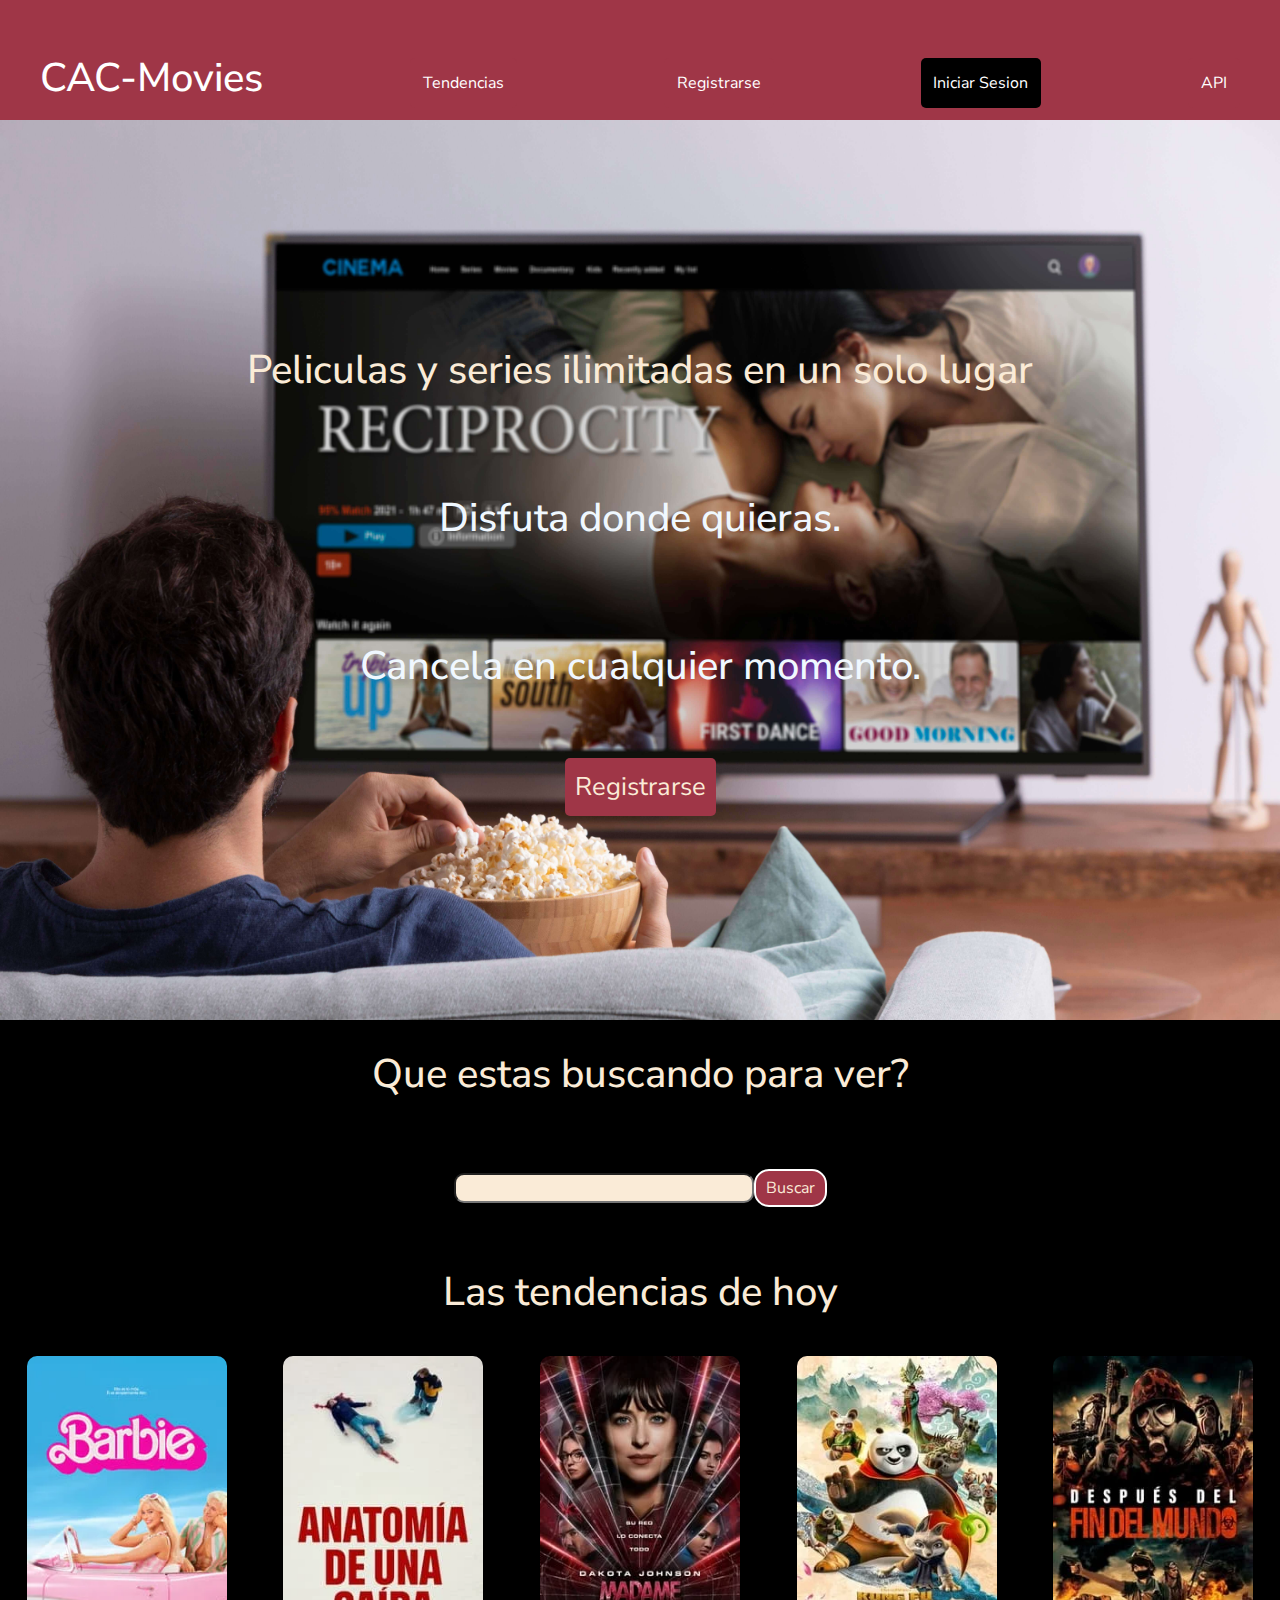
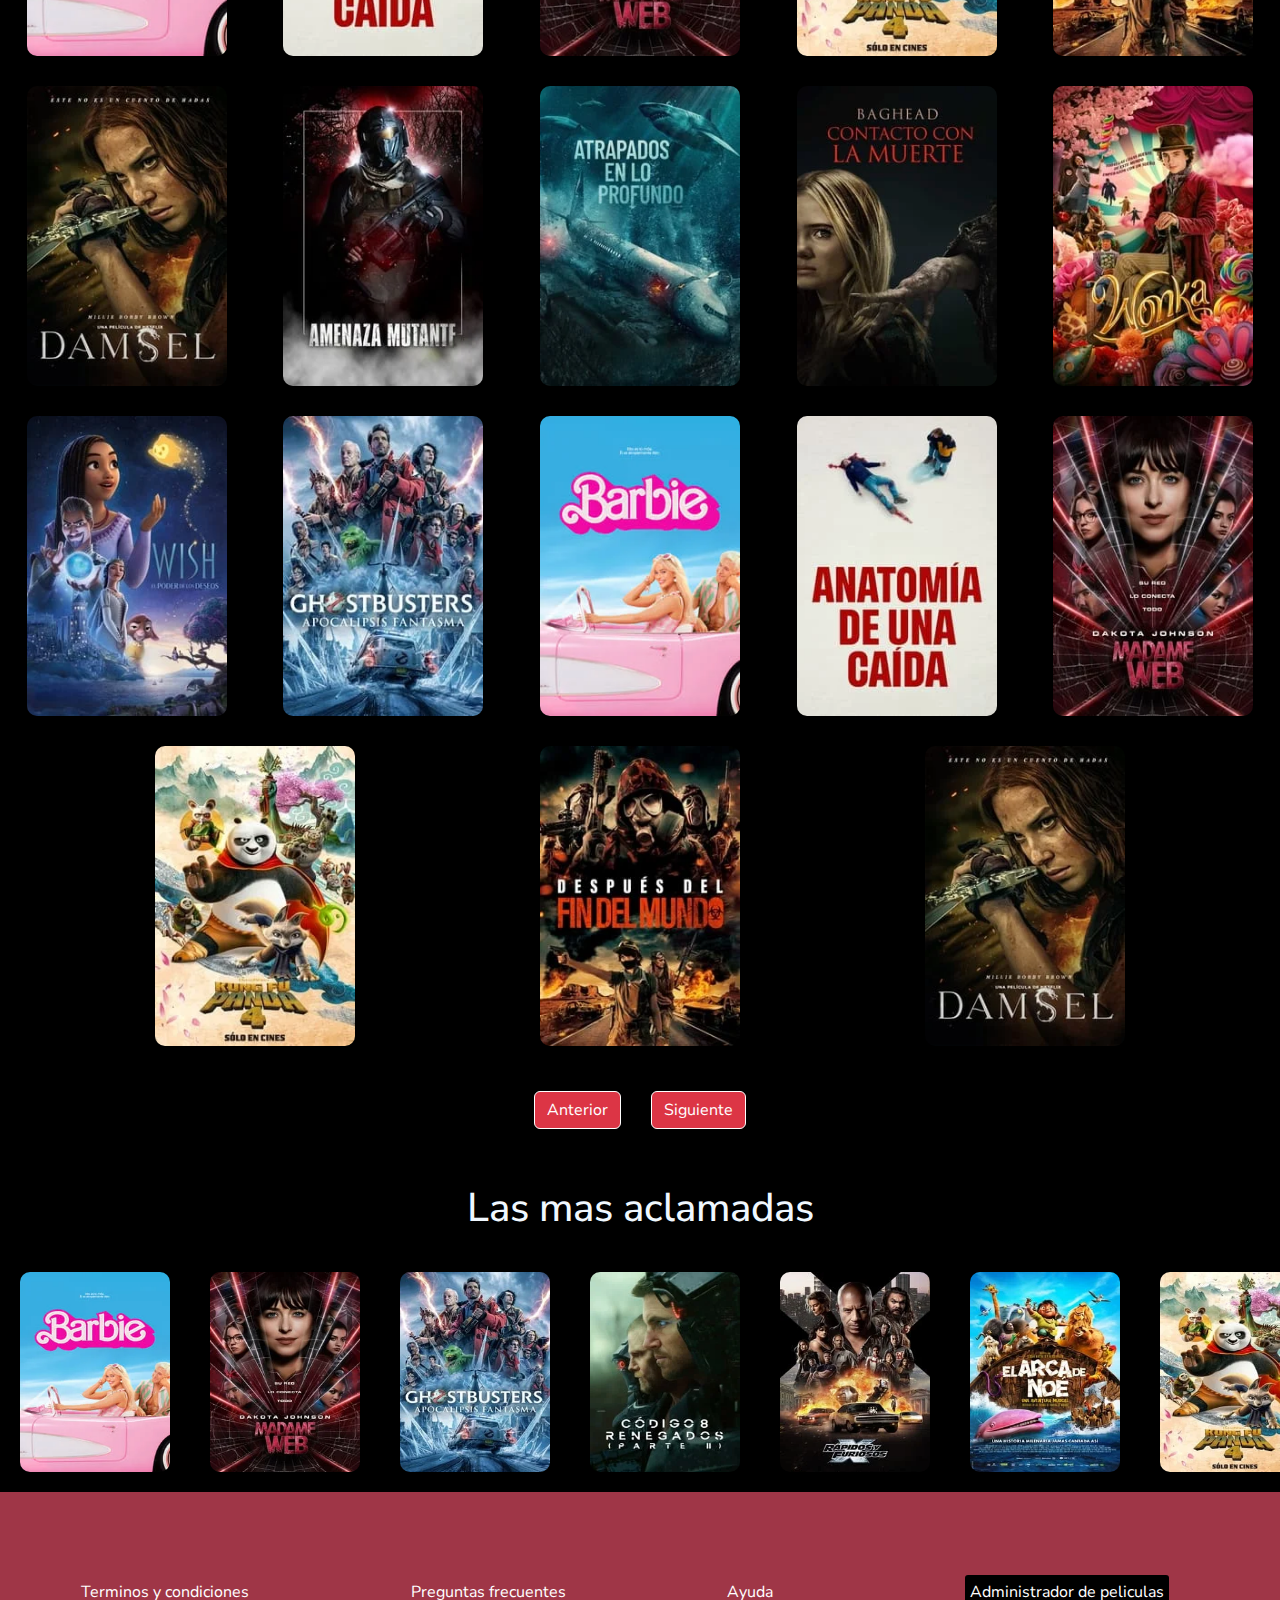
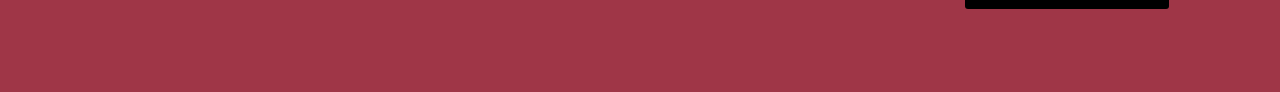
<file: indexproyectointegrador.html>
<!DOCTYPE html>
<html lang="en">

<head>
    <meta charset="utf-8">
    <meta name="viewport" content="width=device-width, initial-scale=1.0">

    <link href="https://cdn.jsdelivr.net/npm/bootstrap@5.3.3/dist/css/bootstrap.min.css" rel="stylesheet" integrity="sha384-QWTKZyjpPEjISv5WaRU9OFeRpok6YctnYmDr5pNlyT2bRjXh0JMhjY6hW+ALEwIH" crossorigin="anonymous">
    <link rel="stylesheet" href="proyectointegrador.css">
   
    <title>Cac-Movies</title>
   <link rel="stylesheet"href="https://cdnjs.cloudflare.com/ajax/libs/animate.css/4.1.1/animate.min.css">
    <link rel="shortcut icon" href="img/favicon.ico" type="image/x-icon">
    <link rel="preconnect" href="https://fonts.googleapis.com">
    <link rel="preconnect" href="https://fonts.gstatic.com" crossorigin>
    <link href="https://fonts.googleapis.com/css2?family=Nunito+Sans:ital,opsz,wght@0,6..12,200..1000;1,6..12,200..1000&display=swap" rel="stylesheet">
    <link href="registrarse2.html">

</head>

<body>
    <header class="header">
        <a class="arriba" href="#">
            
            
            <nav class="barranav">

   </i>
   <i class="fa-solid fa-film"></i>
   <span><h1 class="animate__animated animate__swing">CAC-Movies</h1></span>

       
        <a class="boton" href="">Tendencias</a>
        <a class="boton" href="registrarse2.html">Registrarse</a>
        <a  class=" boton iniciosesion" href="Iniciosesion.html">Iniciar Sesion</a>
        <a class="boton" href="indexapi.html">API</a>
    </nav>

    </header>
    
    <main>
   
      
        <section class="banner">
            <h1>Peliculas y series ilimitadas en un solo lugar  </h1>
            <h3>Disfuta donde quieras.</h3>
            <h3>Cancela en cualquier momento.</h3>
            <a class="Registro" href="registrarse2.html" >Registrarse</a>
        </section>
    
      
        
    <h1>Que estas buscando para ver?</h1>

       <div  class="buscadores">
            <input type="search" class="buscador2">
            <a id="buscador" href="">Buscar</a>
        </div>


       <h1>Las tendencias de hoy</h1>

   <div class="conteinerimg">
   <div><a href="mario.html"> <img class="peliculas" src="img/barbie.webp" alt="barbie"></a></div>
   <div><a href="mario.html"> <img class="peliculas" src="img/anatomdeunacaida.webp" alt="anatomdeunacaida"></a></div>
   <div><a href="mario.html"> <img class="peliculas" src="img/cartel1.webp" alt=""></a></div>
   <div><a href="mario.html"> <img class="peliculas" src="img/cartel2.webp" alt=""></a></div>
   <div><a href="mario.html"> <img class="peliculas" src="img/cartel3.webp" alt=""></a></div>
   <div><a href="mario.html"> <img class="peliculas" src="img/cartel4.webp" alt=""></a></div>
   <div><a href="mario.html"> <img class="peliculas" src="img/cartel5.webp" alt=""></a></div>
   <div><a href="mario.html"> <img class="peliculas" src="img/cartel6.webp" alt=""></a></div>
   <div><a href="mario.html"> <img class="peliculas" src="img/cartel7.webp" alt=""></a></div>
   <div><a href="mario.html"> <img class="peliculas" src="img/cartel8.webp" alt=""></a></div>
   <div><a href="mario.html"> <img class="peliculas" src="img/cartel9.webp" alt=""></a></div>
   <div><a href="mario.html"> <img class="peliculas" src="img/cartel10.webp" alt=""></a></div>
   <div><a href="mario.html"> <img class="peliculas" src="img/barbie.webp" alt="barbie"></a></div>
   <div><a href="mario.html"> <img class="peliculas" src="img/anatomdeunacaida.webp" alt="anatomdeunacaida"></a></div>
   <div><a href="mario.html"> <img class="peliculas" src="img/cartel1.webp" alt=""></a></div>
   <div><a href="mario.html"> <img class="peliculas" src="img/cartel2.webp" alt=""></a></div>
   <div><a href="mario.html"> <img class="peliculas" src="img/cartel3.webp" alt=""></a></div>
   <div><a href="mario.html"> <img class="peliculas" src="img/cartel4.webp" alt=""></a></div>
   </div>

     <div class="conteinerboton">
        <button type="button" class="btn btn-danger">Anterior</button>
        <button type="button" class="btn btn-danger">Siguiente</button>
    </div>

  </div>


  <section>
    <div> <h3 class="aclamadas">Las mas aclamadas</h3> </div>
       <div class="aclamadas" id="aclamadasconteiner">
           <a href="#"><img class="peliculaitem" src="img/barbie.webp" alt="barbie"></a>
           <a href="#"><img class="peliculaitem" src="img/cartel1.webp" alt=""></a>
           <a href="#"><img class="peliculaitem" src="img/cartel10.webp" alt=""></a>
           <a href="#"><img class="peliculaitem" src="img/cartel11.webp" alt=""></a>
           <a href="#"><img class="peliculaitem" src="img/cartel12.webp" alt=""></a>
           <a href="#"><img class="peliculaitem" src="img/cartel13.webp" alt=""> </a>
           <a href="#"><img class="peliculaitem" src="img/cartel2.webp" alt=""></a>
           <a href="#"><img class="peliculaitem" src="img/cartel3.webp" alt=""></a>
           <a href="#"><img class="peliculaitem" src="img/cartel4.webp" alt=""></a>
           <a href="#"><img class="peliculaitem" src="img/cartel5.webp" alt=""></a>
           <a href="#"><img class="peliculaitem" src="img/cartel6.webp" alt=""></a>
           <a href="#"><img class="peliculaitem" src="img/cartel7.webp" alt=""></a>
           <a href="#"><img class="peliculaitem" src="img/cartel9.webp" alt=""></a>
           <a href="#"> <img class="peliculaitem" src="img/cartel8.webp" alt=""></a>
        </div>   

  </section>

  
    

    </main>

       <footer>
           <div class="contenedorfooter">
   <!----<ul class="naveg">
       
        <li> <a class="item" href="">Terminos y condiciones</a></li>
        <li> <a class="item" href="">Pregustas frecuentes</a></li>
        <li> <a class="item" href="">Ayuda</a></li>   
        <li id="subti3"> <a class=" item"  href="">Administrador de peliculas</a></li>    
    </ul>-->
           <a class="item" href="">Terminos y condiciones</a>
           <a class="item" href="">Preguntas frecuentes</a>
           <a class="item" href="">Ayuda</a>  
           <a class=" item subti3"  href="">Administrador de peliculas</a>


          </div>
        </footer>

      <script src="https://cdn.jsdelivr.net/npm/bootstrap@5.3.3/dist/js/bootstrap.bundle.min.js" integrity="sha384-YvpcrYf0tY3lHB60NNkmXc5s9fDVZLESaAA55NDzOxhy9GkcIdslK1eN7N6jIeHz" crossorigin="anonymous"></script>
    
</body>



</html>
</file>
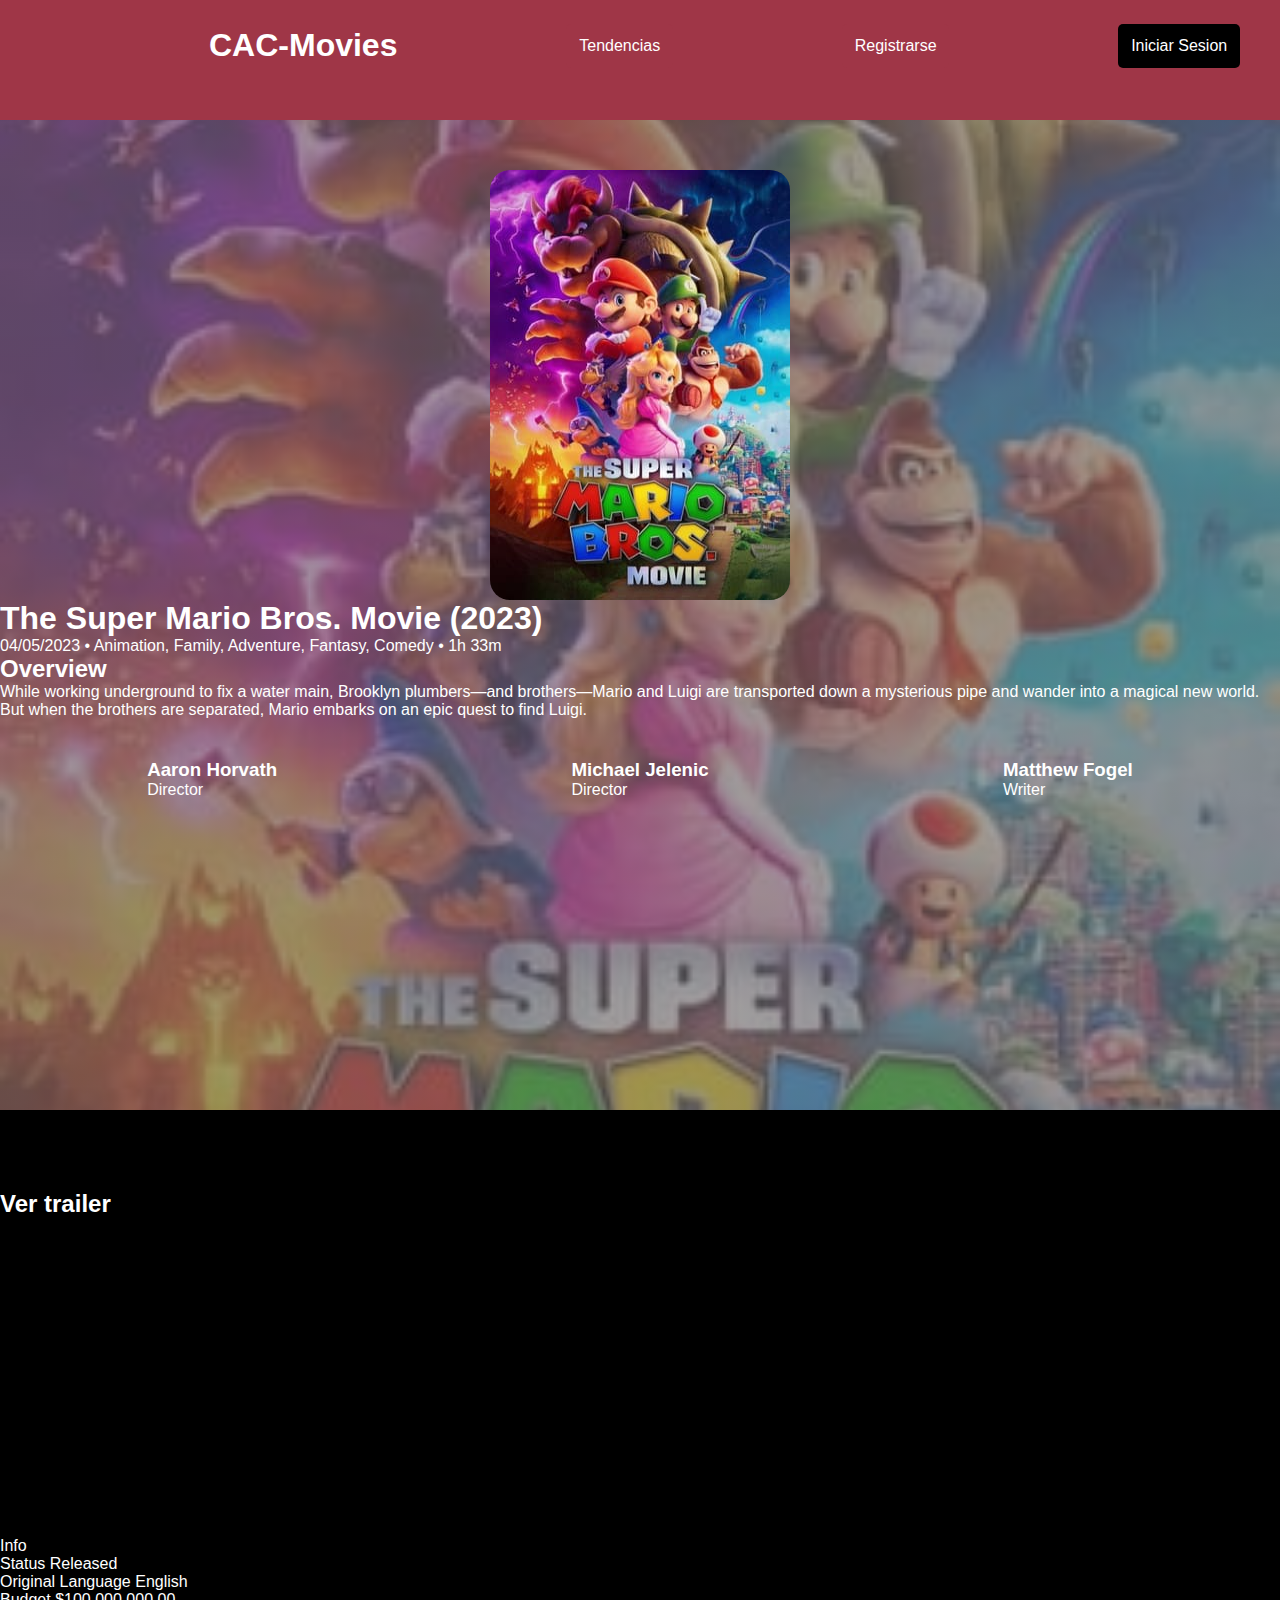
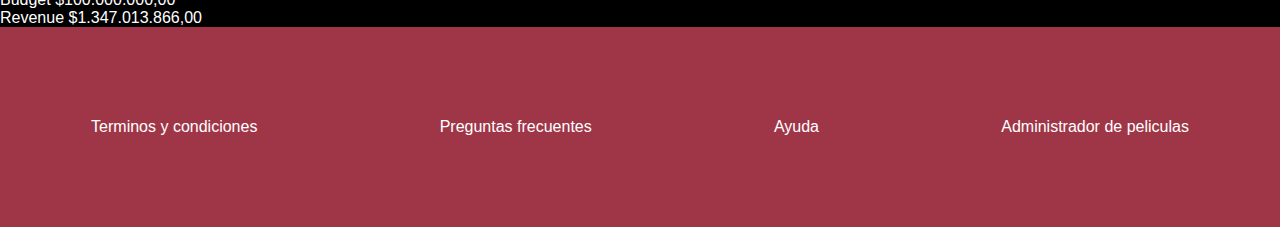
<file: mario.html>
<!DOCTYPE html>
<html lang="en">

<head>
    <meta charset="utf-8">
    <meta name="viewport" content="width=device-width, initial-scale=1.0">
    <title>mario</title>
    <link rel="stylesheet" href="mario.css">
</head>

<header class="header">
        
     <nav class="barranav">

        <i class="fa-solid fa-film"></i>
        <span><h1 class="animate__animated animate__swing">CAC-Movies</h1></span>
                <a class="boton" href="">Tendencias</a>
                <a class="boton" href="registrarse2.html">Registrarse</a>
                <a class=" boton iniciosesion" href="">Iniciar Sesion</a>
    </nav>

</header>

<body>
       <div class="contenedorDetalle">

           <div class="conteiner">
             <img src="img/mario.jpg">
                <div><h1>The Super Mario Bros. Movie (2023)</h1>
                    <p>04/05/2023 • Animation, Family, Adventure, Fantasy, Comedy • 1h 33m</p>
                    <h2>Overview</h2>
                    <p>While working underground to fix a water main, Brooklyn plumbers—and brothers—Mario and Luigi are transported down a mysterious pipe and wander into a magical new world. But when the brothers are separated, Mario embarks on an epic quest to find Luigi.</p>
               </div> 

            </div>     
               <div class="resumen">
                      <div class="item"> <h3>Aaron Horvath</h3>
                            <p>Director</p>
                     </div>
                      <div class="item">
                          <h3>Michael Jelenic</h3>
                          <p>Director</p>
                     </div>
                      <div class="item">
                           <h3>Matthew Fogel</h3>
                           <p>Writer</p>
                     </div>
               </div> 
           </div> 
        <div class="trailer">   
            <h2>Ver trailer</h2>
            <iframe width="560" height="315" src="https://www.youtube.com/embed/RjNcTBXTk4I" title="The Super Mario Bros. Movie | Final Trailer" frameborder="0" allow="accelerometer; autoplay; clipboard-write; encrypted-media; gyroscope; picture-in-picture; web-share" referrerpolicy="strict-origin-when-cross-origin" allowfullscreen></iframe>
        </div>     
            
            <p>Info</p>
           <p> Status	Released</p>
           <p> Original Language	English</p>
           <p> Budget	$100.000.000,00</p>
           <p> Revenue	$1.347.013.866,00</p>

        </body>


        <footer>
            <div class="contenedorfooter">
                <a class="item" href="">Terminos y condiciones</a>
                <a class="item" href="">Preguntas frecuentes</a>
                <a class="item" href="">Ayuda</a>  
               <a class=" item subti3"  href="">Administrador de peliculas</a>
       
       
       </div>
       </footer>
</file>
<file: proyectointegrador.css>
* {
    margin: 0;
    padding: 0;
    box-sizing: border-box;
    font-family: "Nunito Sans", sans-serif;
    background-color:initial;
   
}

body{
   background-color: black;
}

.header{
    margin: 0%;
    background-color: #9f3647;
    color: #ffffff;
    height: 10vh;
    position: sticky;
    top: 0;
    z-index: 10;
    height:120px;
}


.buscadores{
    display: flex;
    justify-content: center;
    height: 200px;
    align-items: center;
}

#buscador{
    background-color: #9f3647;
    border-radius: 15px;
    border: 2px solid white;
 
     padding: 5px 10px;
     color: antiquewhite;

    
}


 .buscador2{
    background-color: antiquewhite;
    border-radius: 10px;
    height: 30px;
    width: 300px;
 
 }



@media (max-width: 768px) {
        .header {
            height: initial;
        }
    }

.barranav{
   
    display: flex;
    justify-content: space-between;
    align-items: center;
    margin-left: 40px;
    margin-right: 40px;
    padding: 1.5rem 0;
   flex-wrap: wrap;
    
}

a{
    text-decoration: none;
    color: white;
}
 
.boton{
    background-color: #9f3647;
    border-radius: 5px;
    padding:1vw 1vw;
    transition: transform 0.3s, box-shadow 0.3s;
    &:hover {
        transition: transform 0.3s, box-shadow 0.3s;
       border:2px dotted #8e2c3c;
     
    }
}

.iniciosesion{
 background-color:black ;
 color:white ;
 border-radius: 5px; 
 padding:1vw 1vw;
 transition: transform 0.3s, box-shadow 0.3s;
 &:hover {
     background-color: #9f3647;
 }
   
}

.enlaceboton{

  
    color: white;
    border-radius: 5px;
    padding: 1px 2px;
}


.animate__animated {
     color: white;

}

h1{ 
    color: antiquewhite;
    text-align: center;
    margin-top: 30px;
    margin-bottom: 40px;
}



h2{
    color: white;
}

h3{
    text-align: center;
    margin: 40px;
    color: aliceblue;
    font-size: 40px;
}

.buscadores{
    display: flex;
    justify-content: center;
    height: 100px;
    align-items: center;
}


#buscador{
    background-color: #9f3647;
    border-radius: 15px;
    border: 2px solid white;
 
     padding: 5px 10px;
     color: antiquewhite;
    }

.buscador2{
    background-color: antiquewhite;
    border-radius: 10px;
    height: 30px;
    width: 300px;
 
 }

img{
    width:100%;
    height: auto;
}


.subti{


   display: inline;
    color:white;
    text-decoration: none;
}


.subti1{
    color:white;
    background-color:#9f3647;
    border-radius: 3px;
}


li{
    margin-top: 5px;
    display:inline;
    text-align: center;

}

.Registro{
   
    margin: 8px;
    padding: 10px;
    border-radius: 5px;
    background-color: #9f3647;
    color: antiquewhite;
    text-decoration: none;
}
.banner{
    width:100vw;
    height: 900px;
    background-image: url(img/banner.jpg);
    background-repeat: no-repeat;
    background-size:100vw 900px;
    display: flex;
    flex-direction:column;
   align-content: center;
   justify-content: center;
   gap: 20px;

align-items:center;
  font-size: 2vw;
   color: aliceblue;

}


.conteinerimg{
 display: flex;
 flex-wrap: wrap;
 justify-content:space-evenly;
 gap: 30px;
 
 

}
.peliculas{
    width: 200px;
    height: 300px;
    border-radius: 10px;

}

.peliculas:hover{
    filter: blur(10px);
    
}

.contenedorfooter{
    background-color: #9f3647;
    width: 100%;
    height: 200px;
    display: flex;
    justify-content:space-around;
    flex-wrap: wrap;
    align-content:center;
}

.item{
    /* font-size: 20px;
    color: white;
    margin: 7px;
    padding: 30px;*/
    align-self: center;

}

.subti3{
    background: black;
    border-radius: 3px;
    margin: 30px;
    padding: 5px;
    align-self: center;
}


input{
    background-color:white ;

}

.conteinerboton{
    display: flex;
    flex-direction: row;
    justify-content: center;
    margin-top: 30px;

}

.btn{
    margin: 15px;
    border:1px solid white;
 
  
}
 
#aclamadasconteiner{
    display: flex;
    overflow-x: scroll;
  overflow-y: hidden;
   
    

}

.peliculaitem{
    height: 200px;
    width: 150px;
    margin-left: 20px;
    margin-right: 20px;
    border-radius: 10px;
    margin-bottom: 20px;

}
</file>
<file: mario.css>
* {
    margin: 0;
    padding: 0;
    box-sizing: border-box;
    font-family: "Nunito Sans", sans-serif;
    background-color:initial;
   
}


body{
    background-color: black;
    color: white;
}

.header{
    background-color: #9f3647;
    color: #ffffff;
    height: 10vh;
    position: sticky;
    top: 0;
    z-index: 10;
    height:120px;
}
.barranav{
   
    display: flex;
    justify-content: space-between;
    align-items: center;
    margin-left: 40px;
    margin-right: 40px;
    padding: 1.5rem 0;
   flex-wrap: wrap;
    
}

a{
    text-decoration: none;
    color: white;
}
 
 
.boton{
    background-color: #9f3647;
    border-radius: 5px;
    padding:1vw 1vw;
    transition: transform 0.3s, box-shadow 0.3s;
    &:hover {
        transition: transform 0.3s, box-shadow 0.3s;
       border:2px dotted #8e2c3c;
     
    }
}

.iniciosesion{
    background-color:black ;
    color:white ;
    border-radius: 5px; 
    padding:1vw 1vw;
    transition: transform 0.3s, box-shadow 0.3s;
    &:hover {
        background-color: #9f3647;
    }
      
   }




   img{
    width: 300px;
    height: 430px;
    border-radius: 20px;
   }


   .contenedorfooter{
    background-color: #9f3647;
    width: 100%;
    height: 200px;
    display: flex;
    justify-content:space-around;
    flex-wrap: wrap;
    align-content:center;
}

.contenedorDetalle{
    padding-top:50px;
    background:linear-gradient(to right top, #6d6969a7, #6d6969a7),url("img/mario.jpg");
    background-size: cover;
    background-position: center;
    height: 110vh;
   
   

}


.resumen{
   
    display: flex;
    justify-content: space-around;
  margin-top: 40px;
  margin-bottom: 40px;
    
}

.trailer{
    margin-top: 80px;
}

.item{
    display: flex;
    flex-direction:column;

}

.conteiner{

    display: flex;
    flex-direction: row;
    justify-content:space-evenly;
    flex-wrap: wrap;

}
</file>
